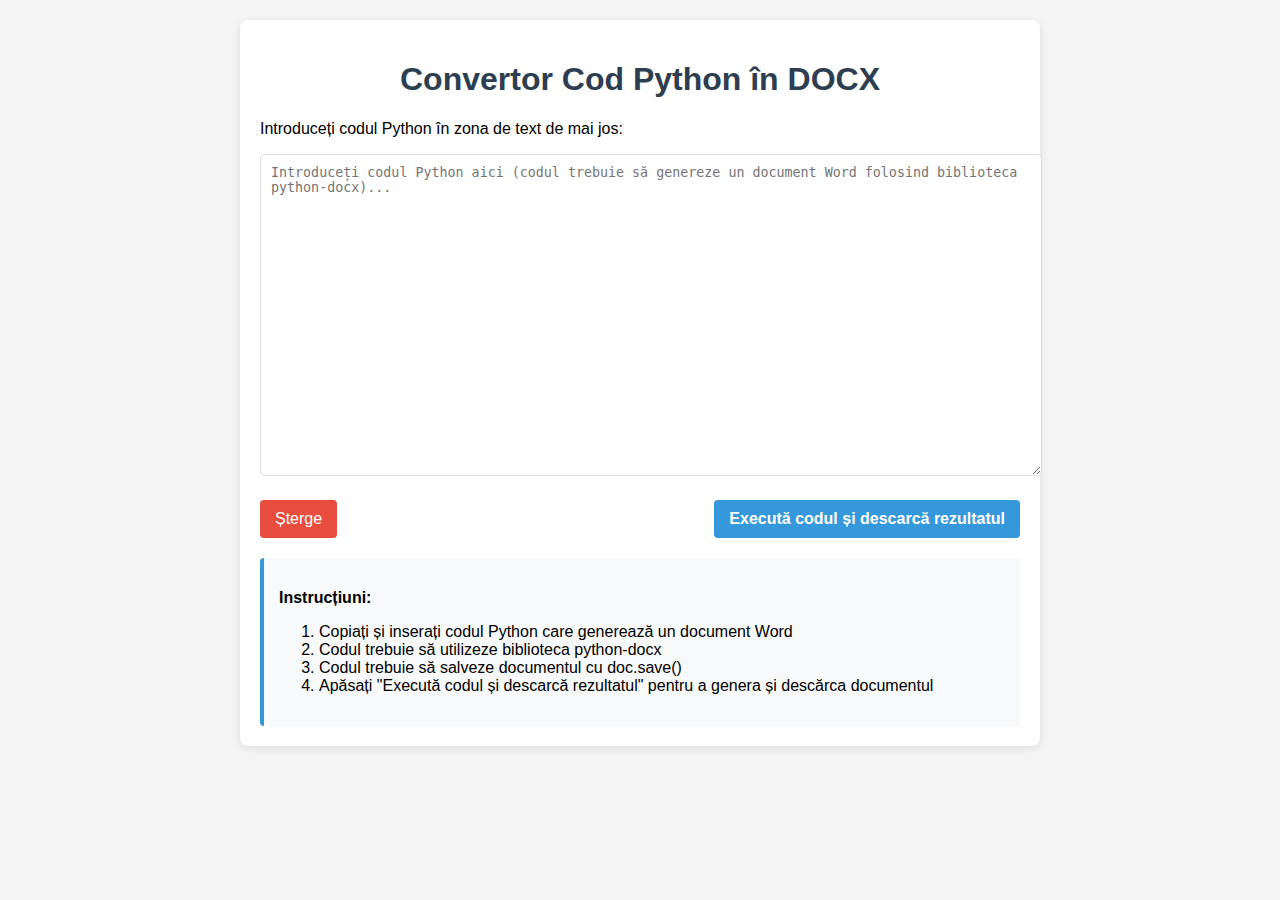
<file: templates/index.html>
<!DOCTYPE html><html lang="ro"><head>    <meta charset="UTF-8">    <meta name="viewport" content="width=device-width, initial-scale=1.0">    <title>Convertor Cod Python în DOCX</title>    <style>        body {            font-family: Arial, sans-serif;            max-width: 800px;            margin: 0 auto;            padding: 20px;            background-color: #f5f5f5;        }        .container {            background-color: white;            padding: 20px;            border-radius: 8px;            box-shadow: 0 2px 10px rgba(0, 0, 0, 0.1);        }        h1 {            color: #2c3e50;            text-align: center;        }        textarea {            width: 100%;            min-height: 300px;            padding: 10px;            border: 1px solid #ddd;            border-radius: 4px;            font-family: monospace;            resize: vertical;            margin-bottom: 20px;        }        .buttons {            display: flex;            gap: 10px;            margin-bottom: 20px;            justify-content: space-between;        }        button, input[type="submit"] {            background-color: #3498db;            color: white;            border: none;            padding: 10px 15px;            border-radius: 4px;            cursor: pointer;            font-size: 16px;        }        button:hover, input[type="submit"]:hover {            background-color: #2980b9;        }        .clear-button {            background-color: #e74c3c;        }        .clear-button:hover {            background-color: #c0392b;        }        .execute-button {            background-color: #2ecc71;            padding: 12px 20px;            font-weight: bold;        }        .execute-button:hover {            background-color: #27ae60;        }        .info-box {            margin-top: 20px;            padding: 15px;            background-color: #f8f9fa;            border-left: 4px solid #3498db;            border-radius: 4px;        }    </style></head><body>    <div class="container">        <h1>Convertor Cod Python în DOCX</h1>                <p>Introduceți codul Python în zona de text de mai jos:</p>                <form id="codeForm" action="/convert" method="post">            <textarea id="pythonCode" name="code" placeholder="Introduceți codul Python aici (codul trebuie să genereze un document Word folosind biblioteca python-docx)..."></textarea>                        <input type="hidden" id="actionType" name="action_type" value="execute_code">                        <div class="buttons">                <button type="button" onclick="clearCode()" class="clear-button">Șterge</button>                <input type="submit" value="Execută codul și descarcă rezultatul" class="execute-button">            </div>        </form>                <div class="info-box">            <p><strong>Instrucțiuni:</strong></p>            <ol>                <li>Copiați și inserați codul Python care generează un document Word</li>                <li>Codul trebuie să utilizeze biblioteca python-docx</li>                <li>Codul trebuie să salveze documentul cu doc.save()</li>                <li>Apăsați "Execută codul și descarcă rezultatul" pentru a genera și descărca documentul</li>            </ol>        </div>    </div>        <script>        function clearCode() {            document.getElementById('pythonCode').value = '';        }    </script></body></html>
</file>
